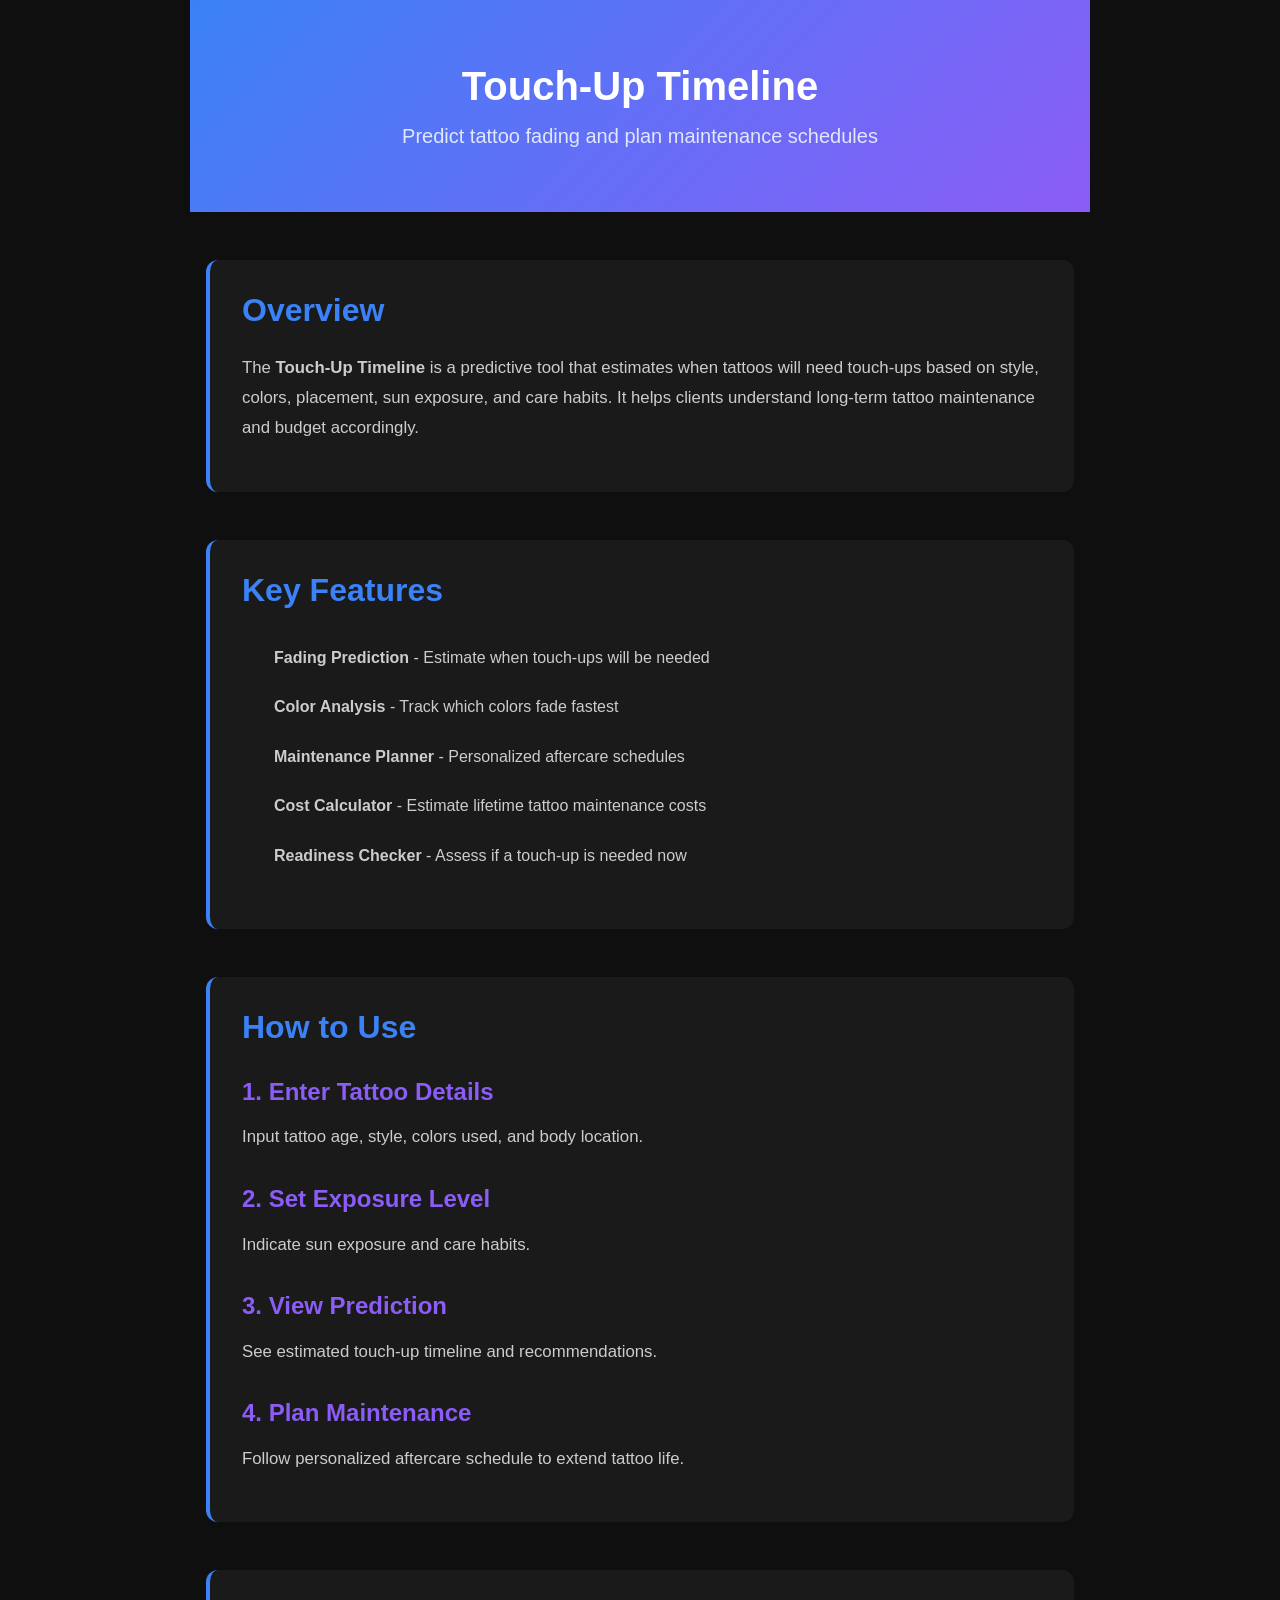
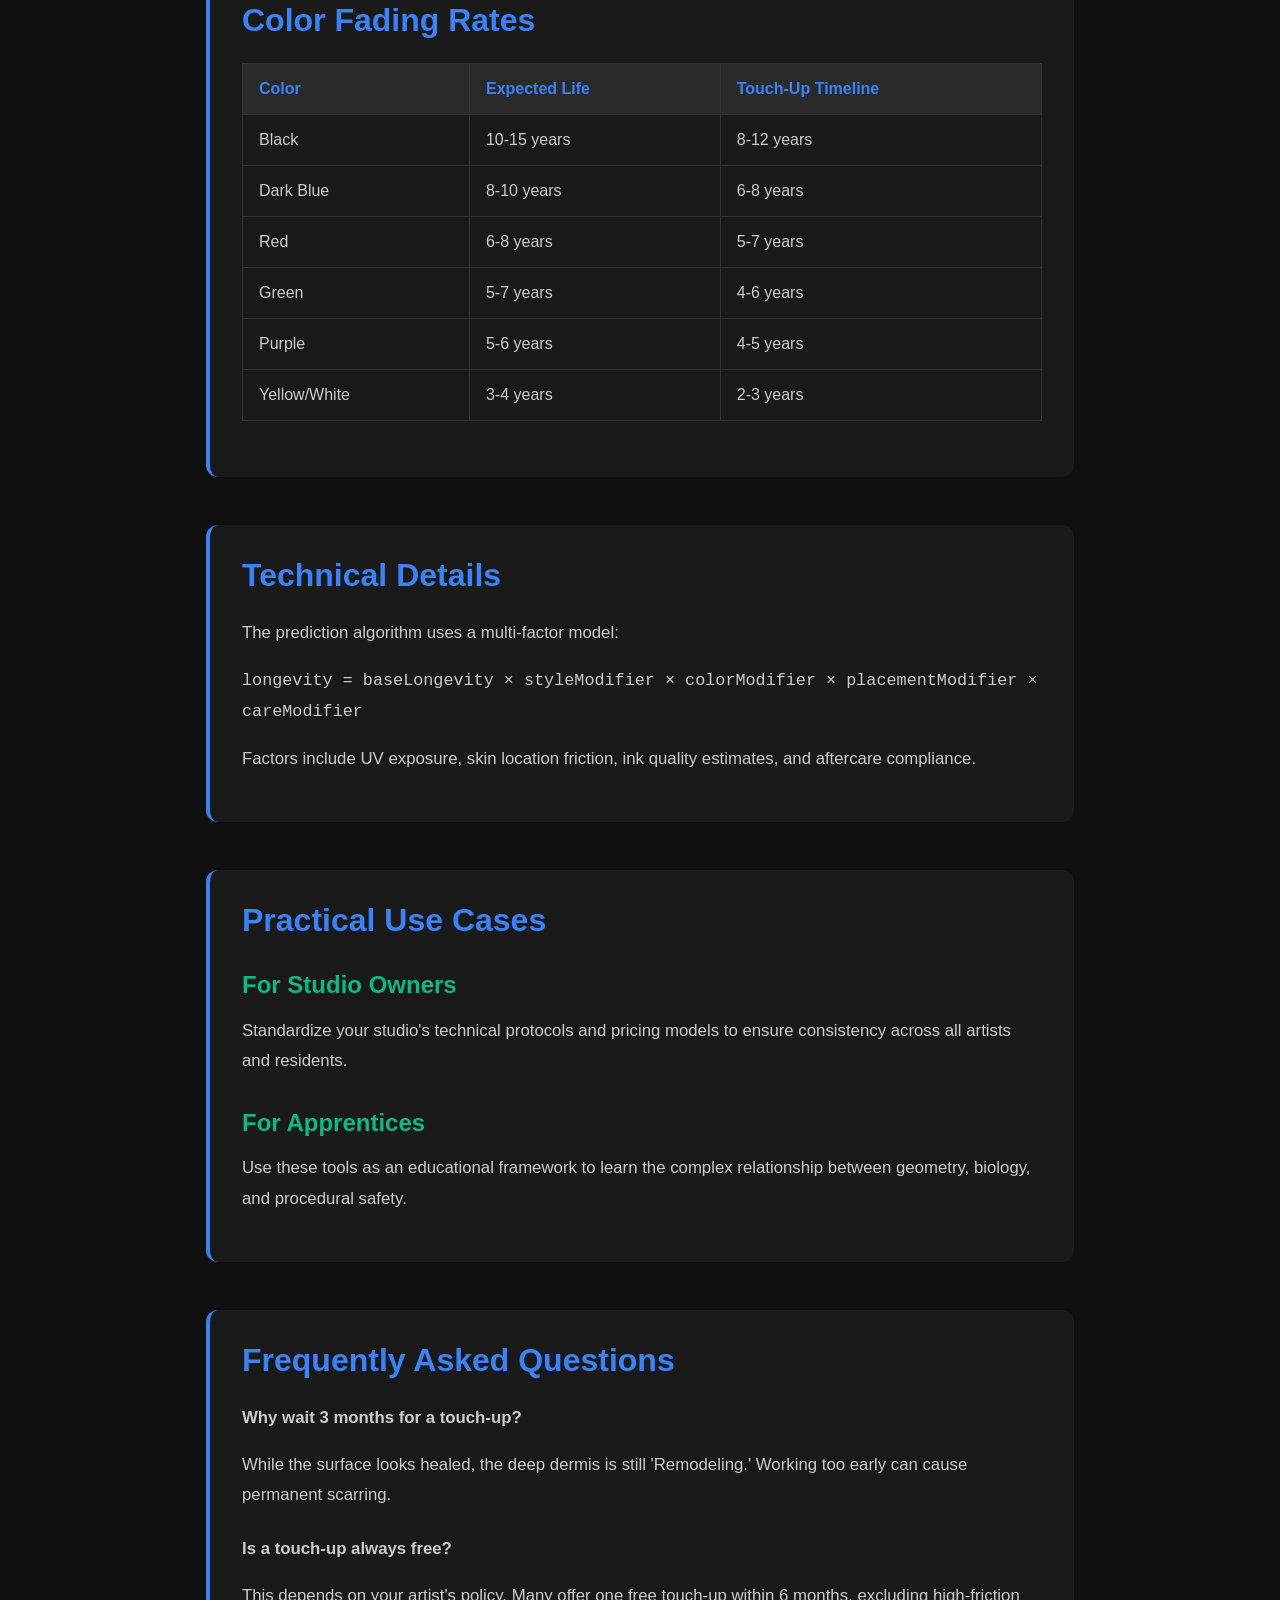
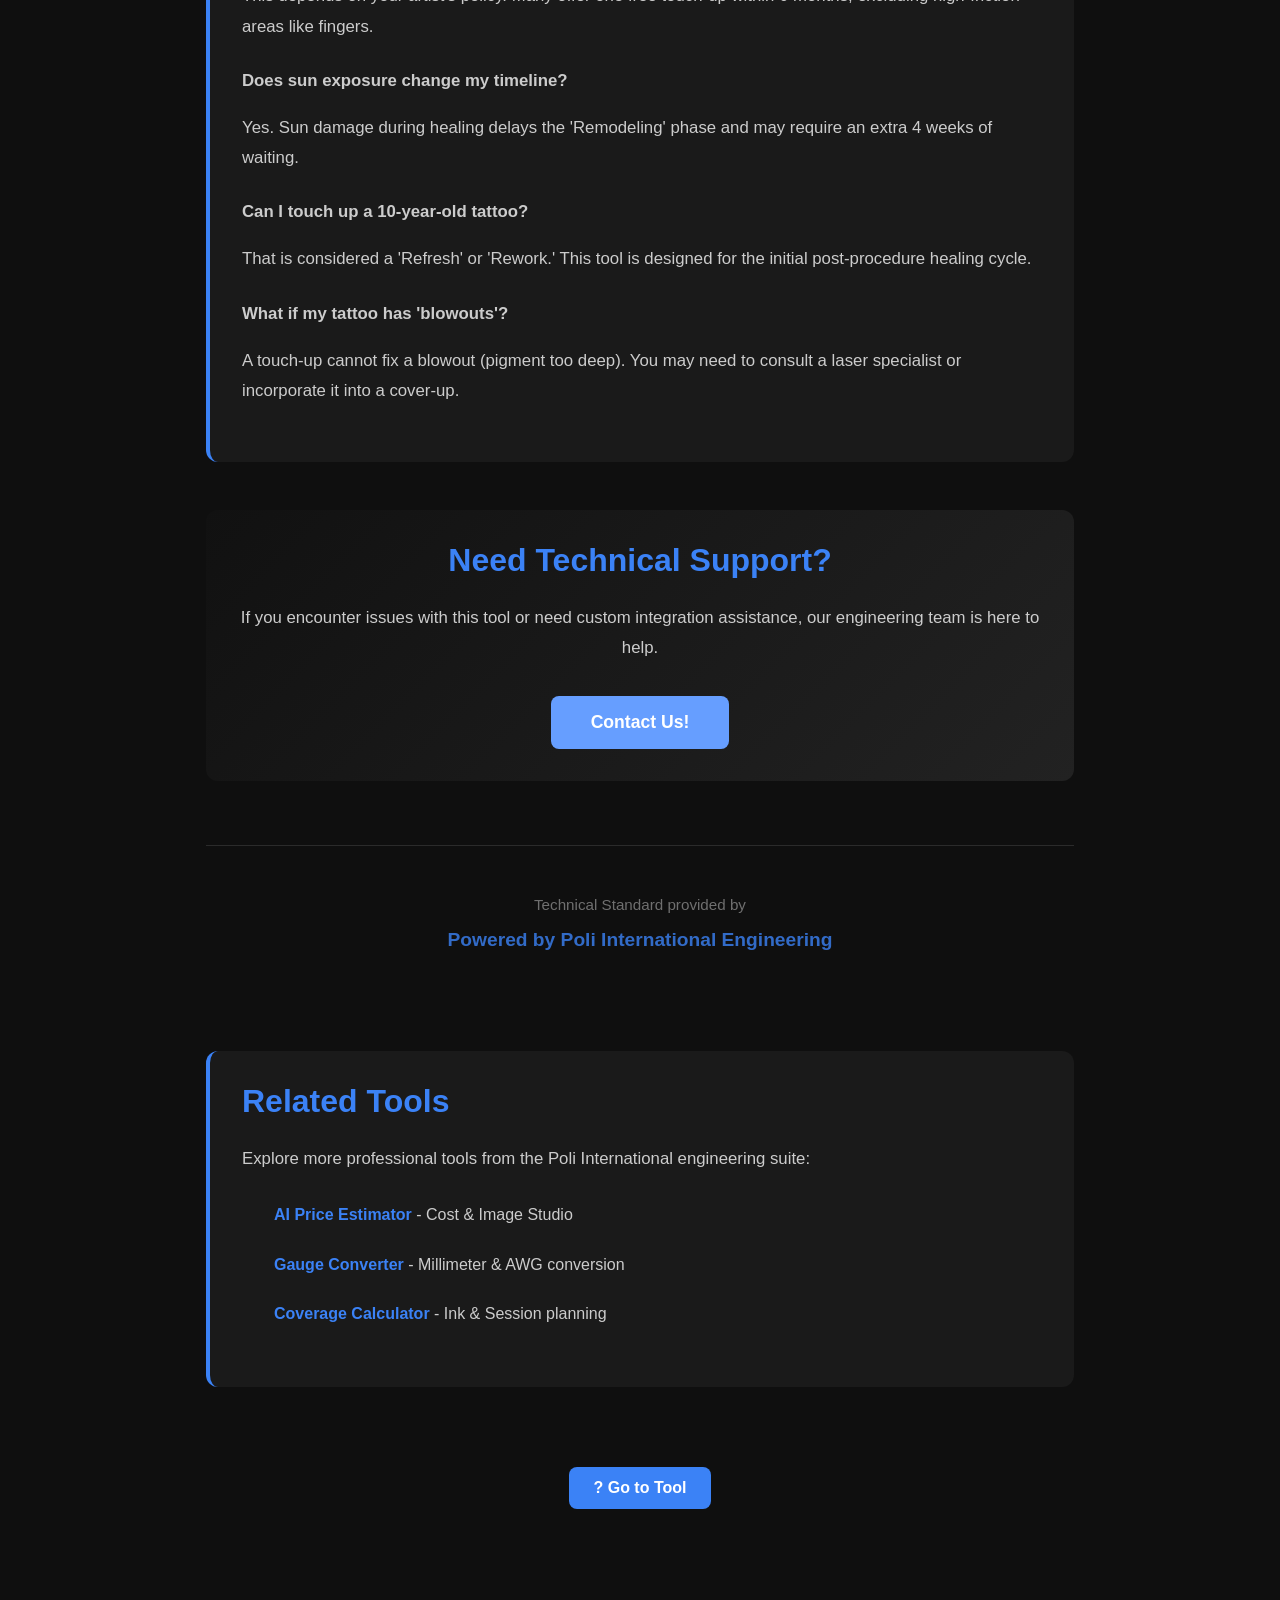
<file: documentation.html>
<!DOCTYPE html>
<html lang="en">
<head><meta name="robots" content="noindex,nofollow">
    <meta charset="UTF-8">
    <meta name="viewport" content="width=device-width, initial-scale=1.0">
    <title>Touch-Up Timeline Documentation | Poli International</title>
    <meta name="description" content="Complete guide to using the Touch-Up Timeline">
    <link rel="canonical" href="https://poliinternational.com/touch-up-timeline-documentation/">
    <style>
        body {
            background: #0f0f0f !important;
            color: #fff !important;
            font-family: -apple-system, BlinkMacSystemFont, "Segoe UI", Roboto, sans-serif;
            margin: 0;
            padding: 0;
        }
        /* Hide h1 when in iframe to avoid duplicate headings */
        body.in-iframe .doc-hero h1 { display: none !important; }
        body.in-iframe .doc-hero { padding: 2rem 2rem !important; margin-bottom: 1rem !important; }
        * { box-sizing: border-box; }
        .entry-content { max-width: 900px !important; margin: 0 auto !important; padding: 2rem 1rem !important; }
        .doc-hero { background: linear-gradient(135deg, #3B82F6, #8B5CF6) !important; padding: 4rem 2rem !important; text-align: center !important; margin: -2rem -1rem 3rem !important; border-radius: 0 !important; }
        .doc-hero h1 { font-size: 2.5rem !important; color: #fff !important; margin: 0 0 1rem 0 !important; font-weight: 700 !important; }
        .doc-hero p { font-size: 1.25rem !important; color: #E0E7FF !important; margin: 0 !important; }
        .doc-section { margin: 3rem 0 !important; padding: 2rem !important; background: #1a1a1a !important; border-radius: 0.75rem !important; border-left: 4px solid #3B82F6 !important; }
        .doc-section h2 { color: #3B82F6 !important; font-size: 2rem !important; margin: 0 0 1.5rem 0 !important; font-weight: 600 !important; }
        .doc-section h3 { color: #8B5CF6 !important; font-size: 1.5rem !important; margin: 2rem 0 1rem 0 !important; font-weight: 600 !important; }
        .doc-section p { color: #ccc !important; line-height: 1.8 !important; margin-bottom: 1rem !important; font-size: 1.05rem !important; }
        .doc-section ul { margin: 1rem 0 !important; padding-left: 0 !important; list-style: none !important; }
        .doc-section ul li { padding: 0.75rem 0 0.75rem 2rem !important; position: relative !important; color: #ccc !important; line-height: 1.6 !important; }
        .doc-section ul li:before { content: "" !important; position: absolute !important; left: 0 !important; color: #10B981 !important; font-weight: bold !important; font-size: 1.2rem !important; }
        .doc-section a { color: #3B82F6 !important; text-decoration: none !important; font-weight: 600 !important; transition: color 0.2s !important; }
        .doc-section a:hover { color: #8B5CF6 !important; text-decoration: underline !important; }
        .highlight-box { background: linear-gradient(135deg, #1E3A8A, #4C1D95) !important; padding: 1.5rem !important; border-radius: 0.5rem !important; margin: 2rem 0 !important; border-left: 4px solid #10B981 !important; }
        .highlight-box p { color: #E0E7FF !important; margin-bottom: 0 !important; }
        .back-link { display: inline-block !important; padding: 0.75rem 1.5rem !important; background: #3B82F6 !important; color: #fff !important; text-decoration: none !important; border-radius: 0.5rem !important; font-weight: 600 !important; margin-top: 2rem !important; }
        .back-link:hover { background: #8B5CF6 !important; }
        table { width: 100%; border-collapse: collapse; margin: 1.5rem 0; }
        th, td { padding: 1rem; text-align: left; border: 1px solid #333; }
        th { background: #2a2a2a; color: #3B82F6; }
        td { color: #ccc; }
    </style>
</head>
<body>
<script>
    // Detect if loaded in iframe and add class to hide h1
    if (window.self !== window.top) {
        document.body.classList.add('in-iframe');
    }
</script>
    <div class="entry-content">
        <div class="doc-hero">
            <h1>Touch-Up Timeline</h1>
            <p>Predict tattoo fading and plan maintenance schedules</p>
        </div>
        <div class="doc-section">
            <h2>Overview</h2>
            <p>The <strong>Touch-Up Timeline</strong> is a predictive tool that estimates when tattoos will need touch-ups based on style, colors, placement, sun exposure, and care habits. It helps clients understand long-term tattoo maintenance and budget accordingly.</p>
        </div>
        <div class="doc-section">
            <h2>Key Features</h2>
            <ul>
                <li><strong>Fading Prediction</strong> - Estimate when touch-ups will be needed</li>
                <li><strong>Color Analysis</strong> - Track which colors fade fastest</li>
                <li><strong>Maintenance Planner</strong> - Personalized aftercare schedules</li>
                <li><strong>Cost Calculator</strong> - Estimate lifetime tattoo maintenance costs</li>
                <li><strong>Readiness Checker</strong> - Assess if a touch-up is needed now</li>
            </ul>
        </div>
        <div class="doc-section">
            <h2>How to Use</h2>
            <h3>1. Enter Tattoo Details</h3>
            <p>Input tattoo age, style, colors used, and body location.</p>
            <h3>2. Set Exposure Level</h3>
            <p>Indicate sun exposure and care habits.</p>
            <h3>3. View Prediction</h3>
            <p>See estimated touch-up timeline and recommendations.</p>
            <h3>4. Plan Maintenance</h3>
            <p>Follow personalized aftercare schedule to extend tattoo life.</p>
        </div>
        <div class="doc-section">
            <h2>Color Fading Rates</h2>
            <table>
                <tr><th>Color</th><th>Expected Life</th><th>Touch-Up Timeline</th></tr>
                <tr><td>Black</td><td>10-15 years</td><td>8-12 years</td></tr>
                <tr><td>Dark Blue</td><td>8-10 years</td><td>6-8 years</td></tr>
                <tr><td>Red</td><td>6-8 years</td><td>5-7 years</td></tr>
                <tr><td>Green</td><td>5-7 years</td><td>4-6 years</td></tr>
                <tr><td>Purple</td><td>5-6 years</td><td>4-5 years</td></tr>
                <tr><td>Yellow/White</td><td>3-4 years</td><td>2-3 years</td></tr>
            </table>
        </div>
        <div class="doc-section">
            <h2>Technical Details</h2>
            <p>The prediction algorithm uses a multi-factor model:</p>
            <p><code>longevity = baseLongevity × styleModifier × colorModifier × placementModifier × careModifier</code></p>
            <p>Factors include UV exposure, skin location friction, ink quality estimates, and aftercare compliance.</p>
        </div>
                <div class="doc-section">
            <h2>Practical Use Cases</h2>
            <div class="use-case">
                <h3 style="color: #10B981 !important;">For Studio Owners</h3>
                <p>Standardize your studio's technical protocols and pricing models to ensure consistency across all artists and residents.</p>
            </div>
            <div class="use-case">
                <h3 style="color: #10B981 !important;">For Apprentices</h3>
                <p>Use these tools as an educational framework to learn the complex relationship between geometry, biology, and procedural safety.</p>
            </div>
        </div><div class="doc-section">
            <h2>Frequently Asked Questions</h2>
            <div class="faq-item" style="margin-bottom: 1.5rem;">
                <p><strong>Why wait 3 months for a touch-up?</strong></p>
                <p>While the surface looks healed, the deep dermis is still 'Remodeling.' Working too early can cause permanent scarring.</p>
            </div>
            <div class="faq-item" style="margin-bottom: 1.5rem;">
                <p><strong>Is a touch-up always free?</strong></p>
                <p>This depends on your artist's policy. Many offer one free touch-up within 6 months, excluding high-friction areas like fingers.</p>
            </div>
            <div class="faq-item" style="margin-bottom: 1.5rem;">
                <p><strong>Does sun exposure change my timeline?</strong></p>
                <p>Yes. Sun damage during healing delays the 'Remodeling' phase and may require an extra 4 weeks of waiting.</p>
            </div>
            <div class="faq-item" style="margin-bottom: 1.5rem;">
                <p><strong>Can I touch up a 10-year-old tattoo?</strong></p>
                <p>That is considered a 'Refresh' or 'Rework.' This tool is designed for the initial post-procedure healing cycle.</p>
            </div>
            <div class="faq-item" style="margin-bottom: 1.5rem;">
                <p><strong>What if my tattoo has 'blowouts'?</strong></p>
                <p>A touch-up cannot fix a blowout (pigment too deep). You may need to consult a laser specialist or incorporate it into a cover-up.</p>
            </div>
        </div>        <div class="doc-section" style="text-align: center; border-left: none !important; background: linear-gradient(135deg, #111, #222) !important;">
            <h2>Need Technical Support?</h2>
            <p>If you encounter issues with this tool or need custom integration assistance, our engineering team is here to help.</p>
            <div style="display: flex; justify-content: center; gap: 1.5rem; margin-top: 2rem; flex-wrap: wrap; align-items: center;">
                <a href="https://poliinternational.com/contact-us/" class="btn-primary" style="padding: 1rem 2.5rem; text-decoration: none; border-radius: 0.5rem; background: #669eff; color: #FFFFFF !important; font-weight: 800; font-size: 1.1rem; border: none;">Contact Us!</a>
                
            </div>
        </div>        <div style="text-align: center; margin-top: 4rem; padding: 2rem; border-top: 1px solid #333; opacity: 0.8;">
            <p style="font-size: 0.95rem; color: #888; line-height: 1.6;">
                Technical Standard provided by <br/>
                <a href="https://poliinternational.com/touch-up-timeline/" style="color: #3B82F6; text-decoration: none; font-weight: 800; font-size: 1.2rem; display: block; margin-top: 0.5rem;">Powered by Poli International Engineering</a>
            </p>
        </div>        <div class="doc-section">
            <h2>Related Tools</h2>
            <p>Explore more professional tools from the Poli International engineering suite:</p>
            <ul>
                <li><a href="/tattoo-price-estimator/">AI Price Estimator</a> - Cost & Image Studio</li>
                <li><a href="/gauge-converter/">Gauge Converter</a> - Millimeter & AWG conversion</li>
                <li><a href="/coverage-calculator/">Coverage Calculator</a> - Ink & Session planning</li>
            </ul>
        </div><div style="text-align: center; margin-bottom: 4rem;"><a href="https://poliinternational.com/touch-up-timeline/" class="back-link" style="display: inline-block !important;">? Go to Tool</a></div>
    </div>
</body>
</html>
</file>
